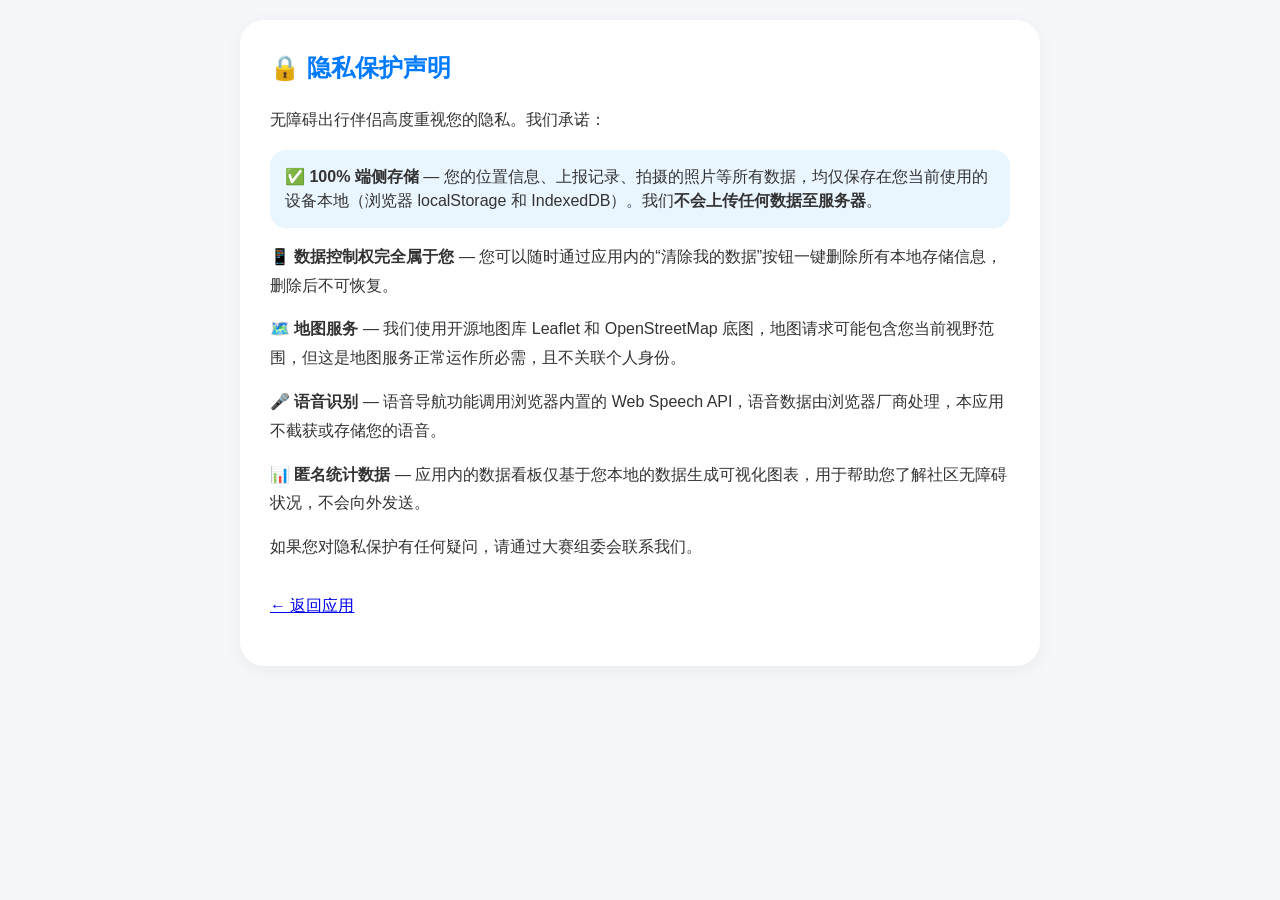
<file: privacy.html>
<!DOCTYPE html>
<html lang="zh-CN">
<head>
    <meta charset="UTF-8">
    <meta name="viewport" content="width=device-width, initial-scale=1.0">
    <title>隐私保护声明 - 无障碍出行伴侣</title>
    <link rel="stylesheet" href="style.css">
    <style>
        .privacy-container { max-width: 800px; margin: 20px auto; padding: 30px; background: white; border-radius: 24px; box-shadow: 0 4px 20px rgba(0,0,0,0.05); }
        h2 { color: #007aff; margin-bottom: 20px; }
        p { margin: 15px 0; line-height: 1.8; }
        .highlight { background: #e9f5ff; padding: 15px; border-radius: 16px; }
    </style>
</head>
<body>
    <div class="privacy-container">
        <h2>🔒 隐私保护声明</h2>
        <p>无障碍出行伴侣高度重视您的隐私。我们承诺：</p>
        <div class="highlight">
            <strong>✅ 100% 端侧存储</strong> — 您的位置信息、上报记录、拍摄的照片等所有数据，均仅保存在您当前使用的设备本地（浏览器 localStorage 和 IndexedDB）。我们<strong>不会上传任何数据至服务器</strong>。
        </div>
        <p><strong>📱 数据控制权完全属于您</strong> — 您可以随时通过应用内的“清除我的数据”按钮一键删除所有本地存储信息，删除后不可恢复。</p>
        <p><strong>🗺️ 地图服务</strong> — 我们使用开源地图库 Leaflet 和 OpenStreetMap 底图，地图请求可能包含您当前视野范围，但这是地图服务正常运作所必需，且不关联个人身份。</p>
        <p><strong>🎤 语音识别</strong> — 语音导航功能调用浏览器内置的 Web Speech API，语音数据由浏览器厂商处理，本应用不截获或存储您的语音。</p>
        <p><strong>📊 匿名统计数据</strong> — 应用内的数据看板仅基于您本地的数据生成可视化图表，用于帮助您了解社区无障碍状况，不会向外发送。</p>
        <p>如果您对隐私保护有任何疑问，请通过大赛组委会联系我们。</p>
        <p style="margin-top: 30px;"><a href="index.html">← 返回应用</a></p>
    </div>
</body>
</html>
</file>
<file: style.css>
/* 基础重置 */
* {
    box-sizing: border-box;
    margin: 0;
    padding: 0;
}

body {
    font-family: 'Segoe UI', 'PingFang SC', Roboto, sans-serif;
    background: #f5f7fa;
    color: #333;
    line-height: 1.5;
}

/* 高对比度主题 */
body.high-contrast {
    background: #000 !important;
    color: #ff0 !important;
}
body.high-contrast button,
body.high-contrast a,
body.high-contrast .btn-primary {
    background: #ff0 !important;
    color: #000 !important;
    border: 2px solid #fff !important;
    font-weight: bold;
}
body.high-contrast #status {
    background: #000 !important;
    color: #ff0 !important;
    border: 1px solid #ff0;
}
body.high-contrast .modal-content {
    background: #000 !important;
    color: #ff0 !important;
    border: 2px solid #ff0;
}
body.high-contrast input,
body.high-contrast select {
    background: #333;
    color: #ff0;
    border: 1px solid #ff0;
}

/* 地图容器 */
#map {
    height: 70vh;
    width: 100%;
    z-index: 1;
}

/* 状态栏 */
#status {
    position: fixed;
    top: 10px;
    left: 10px;
    right: 10px;
    background: rgba(255,255,255,0.95);
    padding: 12px 15px;
    border-radius: 30px;
    box-shadow: 0 4px 12px rgba(0,0,0,0.15);
    z-index: 1000;
    font-size: 16px;
    text-align: center;
    backdrop-filter: blur(5px);
    border: 1px solid rgba(0,0,0,0.05);
}

/* 控制面板 */
#control-panel {
    position: fixed;
    bottom: 20px;
    left: 10px;
    right: 10px;
    display: flex;
    justify-content: space-around;
    background: rgba(255,255,255,0.9);
    backdrop-filter: blur(10px);
    padding: 12px 8px;
    border-radius: 50px;
    box-shadow: 0 4px 20px rgba(0,0,0,0.2);
    z-index: 1000;
    border: 1px solid rgba(255,255,255,0.5);
}

#control-panel button,
#control-panel a {
    flex: 1;
    margin: 0 5px;
    text-align: center;
    background: #007aff;
    color: white;
    border: none;
    padding: 12px 0;
    border-radius: 40px;
    font-size: 16px;
    font-weight: 600;
    cursor: pointer;
    text-decoration: none;
    transition: all 0.2s;
    box-shadow: 0 2px 6px rgba(0,122,255,0.3);
}
#control-panel button:active,
#control-panel a:active {
    transform: scale(0.96);
    background: #005bb5;
}

/* 路线模式切换 */
#routeModeSwitch {
    position: fixed;
    bottom: 100px;
    left: 10px;
    background: rgba(255,255,255,0.9);
    padding: 8px 15px;
    border-radius: 40px;
    backdrop-filter: blur(5px);
    z-index: 1000;
    font-size: 14px;
    box-shadow: 0 2px 8px rgba(0,0,0,0.1);
}
#routeModeSwitch input {
    margin-left: 8px;
    transform: scale(1.2);
}

/* 模态框通用 */
.modal {
    display: none;
    position: fixed;
    top: 0;
    left: 0;
    width: 100%;
    height: 100%;
    background: rgba(0,0,0,0.6);
    z-index: 2000;
    align-items: center;
    justify-content: center;
}
.modal-content {
    background: white;
    padding: 25px;
    border-radius: 24px;
    max-width: 90%;
    max-height: 80%;
    overflow-y: auto;
    box-shadow: 0 20px 40px rgba(0,0,0,0.3);
    position: relative;
}
.modal-content.large {
    width: 90%;
    max-width: 600px;
}
.close-btn {
    position: absolute;
    top: 15px;
    right: 20px;
    font-size: 28px;
    cursor: pointer;
    color: #888;
    font-weight: bold;
}
.close-btn:hover {
    color: #000;
}

/* 表单样式 */
form label {
    display: block;
    margin-top: 15px;
    font-weight: 600;
    color: #555;
}
form input,
form select {
    width: 100%;
    padding: 12px;
    margin-top: 5px;
    border: 1px solid #ddd;
    border-radius: 16px;
    font-size: 16px;
    background: #f9f9f9;
}
.btn-primary {
    background: #007aff;
    color: white;
    border: none;
    padding: 14px 20px;
    border-radius: 40px;
    font-size: 18px;
    font-weight: bold;
    width: 100%;
    margin-top: 20px;
    cursor: pointer;
    transition: 0.2s;
}
.btn-primary:hover {
    background: #005bb5;
}

/* 管理员页面样式 */
.admin-header {
    display: flex;
    justify-content: space-between;
    align-items: center;
    padding: 20px;
    background: white;
    box-shadow: 0 2px 8px rgba(0,0,0,0.05);
}
.btn-back {
    background: #6c757d;
    color: white;
    padding: 8px 16px;
    border-radius: 30px;
    text-decoration: none;
}
.stats-cards {
    display: grid;
    grid-template-columns: repeat(4,1fr);
    gap: 15px;
    padding: 20px;
}
.card {
    background: white;
    padding: 20px;
    border-radius: 20px;
    box-shadow: 0 4px 12px rgba(0,0,0,0.05);
    text-align: center;
}
.card h3 {
    font-size: 16px;
    color: #666;
}
.card div {
    font-size: 32px;
    font-weight: bold;
    margin-top: 8px;
    color: #007aff;
}
.charts-container {
    display: flex;
    flex-wrap: wrap;
    padding: 0 20px;
    gap: 20px;
}
.charts-container > div {
    flex: 1 1 45%;
    background: white;
    border-radius: 20px;
    padding: 15px;
    box-shadow: 0 4px 12px rgba(0,0,0,0.05);
}
.filter-bar {
    display: flex;
    gap: 10px;
    padding: 20px;
    background: white;
    margin: 20px;
    border-radius: 40px;
    box-shadow: 0 2px 8px rgba(0,0,0,0.05);
}
.filter-bar input,
.filter-bar select {
    flex: 1;
    padding: 12px;
    border: 1px solid #ddd;
    border-radius: 30px;
}
.table-container {
    padding: 0 20px 20px;
    overflow-x: auto;
}
table {
    width: 100%;
    border-collapse: collapse;
    background: white;
    border-radius: 20px;
    overflow: hidden;
    box-shadow: 0 4px 12px rgba(0,0,0,0.05);
}
th, td {
    padding: 15px;
    text-align: left;
    border-bottom: 1px solid #eee;
}
th {
    background: #f8f9fa;
    font-weight: 600;
}
.photo-thumb {
    width: 40px;
    height: 40px;
    object-fit: cover;
    border-radius: 8px;
    cursor: pointer;
}
.status-badge {
    padding: 4px 10px;
    border-radius: 30px;
    font-size: 12px;
    font-weight: bold;
}
.status-未处理 { background: #ff3b30; color: white; }
.status-处理中 { background: #ff9500; color: white; }
.status-已处理 { background: #34c759; color: white; }

/* 清除数据按钮 */
#clearDataBtn {
    padding: 12px 16px;
    border-radius: 40px;
    border: none;
    color: white;
    font-weight: bold;
    box-shadow: 0 4px 8px rgba(0,0,0,0.2);
    cursor: pointer;
}

/* 移动端适配 */
@media (max-width: 600px) {
    .stats-cards { grid-template-columns: repeat(2,1fr); }
    .charts-container > div { flex: 1 1 100%; }
}
</file>
